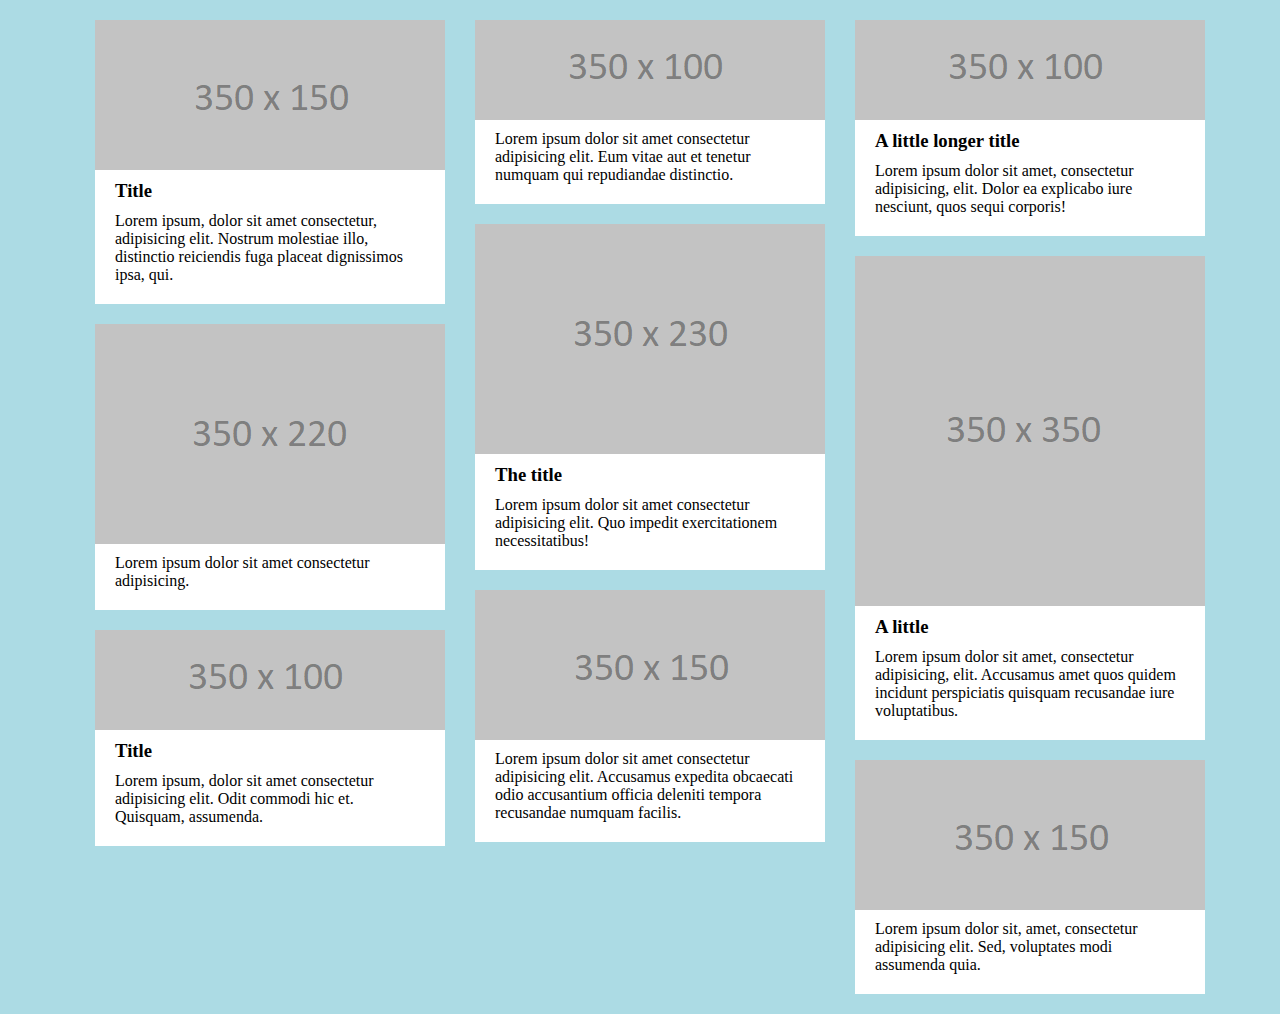
<file: HW_3 exercise_1/index.html>
<!DOCTYPE html>
<html lang="en">

<head>
	<meta charset="UTF-8">
	<meta name="viewport" content="width=device-width, initial-scale=1.0">
	<title>HW_3 exercise_1</title>
	<link rel="stylesheet" type="text/css" href="style.css">
</head>

<body>
	<div class="box">
		<div class="column-1">
			<div class="line-1">
				<img src="img/350x150.png" alt="350*150">
			</div>
			<div class="line_text-1">
				<h3>Title</h3>
				Lorem ipsum, dolor sit amet consectetur, adipisicing elit. Nostrum molestiae illo, distinctio reiciendis
				fuga placeat dignissimos ipsa, qui.
			</div>
			<div class="line-2">
				<img src="img/350x220.png" alt="350*220">
			</div>
			<div class="line_text-2">
				Lorem ipsum dolor sit amet consectetur adipisicing.
			</div>
			<div class="line-3">
				<img src="img/350x100.png" alt="350*100">
			</div>
			<div class="line_text-1">
				<h3>Title</h3>
				Lorem ipsum, dolor sit amet consectetur adipisicing elit. Odit commodi hic et. Quisquam, assumenda.
			</div>
		</div>
		<div class="column-2">
			<div class="line-1">
				<img src="img/350x100.png" alt="350*100">
			</div>
			<div class="line_text-2">
				Lorem ipsum dolor sit amet consectetur adipisicing elit. Eum vitae aut et tenetur numquam qui repudiandae
				distinctio.
			</div>
			<div class="line-2">
				<img src="img/350x230.png" alt="350*230">
			</div>
			<div class="line_text-1">
				<h3>The title</h3>
				Lorem ipsum dolor sit amet consectetur adipisicing elit. Quo impedit exercitationem necessitatibus!
			</div>
			<div class="line-3">
				<img src="img/350x150.png" alt="350*150">
			</div>
			<div class="line_text-2">
				Lorem ipsum dolor sit amet consectetur adipisicing elit. Accusamus expedita obcaecati odio accusantium
				officia deleniti tempora recusandae numquam facilis.
			</div>
		</div>
		<div class="line-1">
			<img src="img/350x100.png" alt="350*100">

			<div class="line_text-1">
				<h3>A little longer title</h3>
				Lorem ipsum dolor sit amet, consectetur adipisicing, elit. Dolor ea explicabo iure nesciunt, quos sequi
				corporis!
			</div>
			<div class="line-2">
				<img src="img/350x350.png" alt="350*350">
			</div>
			<div class="line_text-1">
				<h3>A little</h3>
				Lorem ipsum dolor sit amet, consectetur adipisicing, elit. Accusamus amet quos quidem incidunt perspiciatis
				quisquam recusandae iure voluptatibus.
			</div>
			<div class="line-3">
				<img src="img/350x150.png" alt="350*150">
			</div>
			<div class="line_text-2">
				Lorem ipsum dolor sit, amet, consectetur adipisicing elit. Sed, voluptates modi assumenda quia.
			</div>
		</div>
	</div>
</body>

</html>
</file>
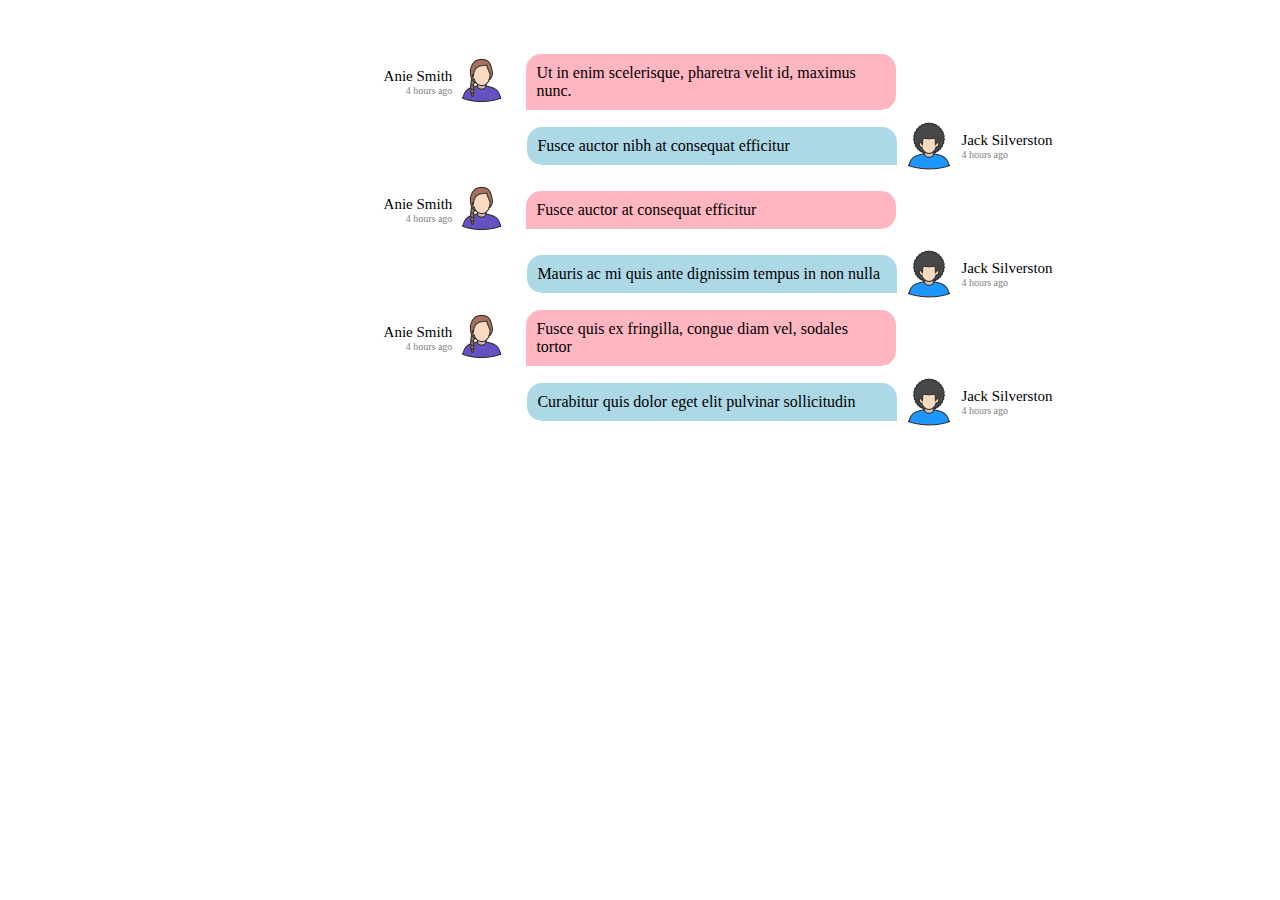
<file: HW_3 exercise_2/index.html>
<!DOCTYPE html>
<html lang="en">
<head>
	<meta charset="UTF-8">
	<meta name="viewport" content="width=device-width, initial-scale=1.0">
	<title>Document</title>
	<link rel="stylesheet" type="text/css" href="style.css">
</head>
<body>
	<div class="box-1">
		<div class="line-1">
			<div id="lin1"><span>Anie Smith</span>4 hours ago
			</div>
			<img src="img\avatar_2.png" alt="avatar">
			<div id="lin2">
				Ut in enim scelerisque, pharetra velit id, maximus nunc.
			</div>
		</div>
		<div class="line-2">
			<div id="lin3">
				Fusce auctor nibh at consequat efficitur
			</div>
			<img src="img/avatar_1.png" alt="avatar_1">
			<div id="lin4"><span>Jack Silverston</span>4 hours ago</div>
		</div>
		<div class="line-3">
			<div id="lin5"><span>Anie Smith</span>4 hours ago
			</div>
			<img src="img\avatar_2.png" alt="avatar_2">
			<div id="lin6">
				Fusce auctor at consequat efficitur
			</div>
		</div>
		<div class="line-4">
			<div id="lin7">
				Mauris ac mi quis ante dignissim tempus in non nulla
			</div>
			<img src="img/avatar_1.png" alt="avatar_1">
			<div id="lin8"><span>Jack Silverston</span>4 hours ago</div>
		</div>
		<div class="line-5">
			<div id="lin9"><span>Anie Smith</span>4 hours ago
			</div>
			<img src="img\avatar_2.png" alt="avatar_2">
			<div id="lin10">
				Fusce quis ex fringilla, congue diam vel, sodales tortor
			</div>
			</div>
			<div class="line-6">
				<div id="lin11">
					Curabitur quis dolor eget elit pulvinar sollicitudin
				</div>
				<img src="img/avatar_1.png" alt="avatar_1">
				<div id="lin12"><span>Jack Silverston</span>4 hours ago
				</div>
			
		</div>
	</body>
	</html>
</file>
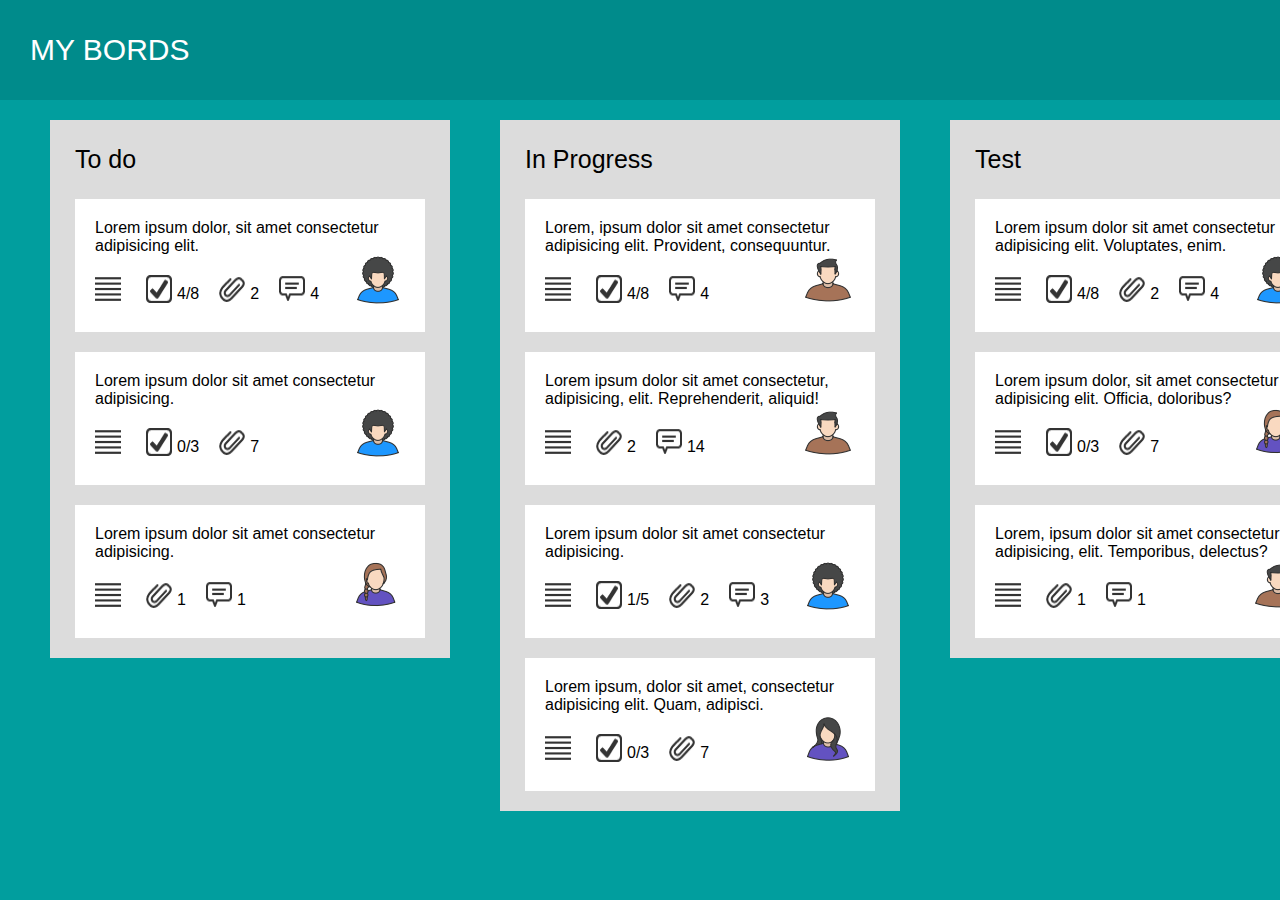
<file: HW_3 exersise_3/index.html>
<!DOCTYPE html>
<html lang="en">
<head>
	<meta charset="UTF-8">
	<meta name="viewport" content="width=device-width, initial-scale=1.0">
	<title>HW_3 exercise_3</title>
	<link rel="stylesheet" type="text/css" href="style.css">
</head>
<body>
	<header>
		<div>
			MY BORDS
		</div>
	</header>
	<main class="body">
		<div class="box-1">
			<span>To do</span>
			<div class="column-1">
				Lorem ipsum dolor, sit amet consectetur adipisicing elit.
				<div class="row-1">
					<img src="img/justify_26.png" alt="justify">
					<img src="img/checkbox_26.png" alt="checkbox">
					<div>4/8</div>
					<img src="img/attach_26.png" alt="attach">
					<div>2</div>
					<img src="img/comments_26.png" alt="comments">
					<div>4</div>
				</div>
				<div class="row-2">
					<img src="img/avatar_1.png" alt="avatar_1">
				</div>
			</div>
			<div class="column-2">
				Lorem ipsum dolor sit amet consectetur adipisicing.
				<div class="row-1">
					<img src="img/justify_26.png" alt="justify">
					<img src="img/checkbox_26.png" alt="checkbox">
					<div>0/3</div>
					<img src="img/attach_26.png" alt="attach">
					<div>7</div>
				</div>
				<div class="row-2">
					<img src="img/avatar_1.png" alt="avatar_1">
				</div>
			</div>
			<div class="column-3">
				Lorem ipsum dolor sit amet consectetur adipisicing.
				<div class="row-1">
					<img src="img/justify_26.png" alt="justify">
					<img src="img/attach_26.png" alt="attach">
					<div>1</div>
					<img src="img/comments_26.png" alt="comments">
					<div>1</div>
				</div>
				<div class="row-2">
					<img src="img/avatar_2.png" alt="avatar_2">
				</div>
			</div>
		</div>
		<div class="box-2">
			<span>In Progress</span>
			<div class="column-1">
				Lorem, ipsum dolor sit amet consectetur adipisicing elit. Provident, consequuntur.
				<div class="row-1">
					<img src="img/justify_26.png" alt="justify">
					<img src="img/checkbox_26.png" alt="checkbox">
					<div>4/8</div>
					<img src="img/comments_26.png" alt="comments">
					<div>4</div>
				</div>
				<div class="row-2">
					<img src="img/avatar_3.png" alt="avatar_3">
				</div>
			</div>
			<div class="column-2">
				Lorem ipsum dolor sit amet consectetur, adipisicing, elit. Reprehenderit, aliquid!
				<div class="row-1">
					<img src="img/justify_26.png" alt="justify">
					<img src="img/attach_26.png" alt="attach">
					<div>2</div>
					<img src="img/comments_26.png" alt="comments">
					<div>14</div>
				</div>
				<div class="row-2">
					<img src="img/avatar_3.png" alt="avatar_3">
				</div>
			</div>
			<div class="column-3">
				Lorem ipsum dolor sit amet consectetur adipisicing.
				<div class="row-1">
					<img src="img/justify_26.png" alt="justify">
					<img src="img/checkbox_26.png" alt="checkbox">
					<div>1/5</div>
					<img src="img/attach_26.png" alt="attach">
					<div>2</div>
					<img src="img/comments_26.png" alt="comments">
					<div>3</div>
				</div>
				<div class="row-2">
					<img src="img/avatar_1.png" alt="avatar_1">
				</div>
			</div>
			<div class="column-4">
				Lorem ipsum, dolor sit amet, consectetur adipisicing elit. Quam, adipisci.
				<div class="row-1">
					<img src="img/justify_26.png" alt="justify">
					<img src="img/checkbox_26.png" alt="checkbox">
					<div>0/3</div>
					<img src="img/attach_26.png" alt="attach">
					<div>7</div>
				</div>
				<div class="row-2">
					<img src="img/avatar_4.png" alt="avatar_4">
				</div>
			</div>
		</div>
		<div class="box-3">
			<span>Test</span>
			<div class="column-1">
				Lorem ipsum dolor sit amet consectetur adipisicing elit. Voluptates, enim.
				<div class="row-1">
					<img src="img/justify_26.png" alt="justify">
					<img src="img/checkbox_26.png" alt="checkbox">
					<div>4/8</div>
					<img src="img/attach_26.png" alt="attach">
					<div>2</div>
					<img src="img/comments_26.png" alt="comments">
					<div>4</div>
				</div>
				<div class="row-2">
					<img src="img/avatar_1.png" alt="avatar_1">
				</div>
			</div>
			<div class="column-2">
				Lorem ipsum dolor, sit amet consectetur adipisicing elit. Officia, doloribus?
				<div class="row-1">
					<img src="img/justify_26.png" alt="justify">
					<img src="img/checkbox_26.png" alt="checkbox">
					<div>0/3</div>
					<img src="img/attach_26.png" alt="attach">
					<div>7</div>
				</div>
				<div class="row-2">
					<img src="img/avatar_2.png" alt="avatar_2">
				</div>
			</div>
			<div class="column-3">
				Lorem, ipsum dolor sit amet consectetur adipisicing, elit. Temporibus, delectus?
				<div class="row-1">
					<img src="img/justify_26.png" alt="justify">
					<img src="img/attach_26.png" alt="attach">
					<div>1</div>
					<img src="img/comments_26.png" alt="comments">
					<div>1</div>
				</div>
				<div class="row-2">
					<img src="img/avatar_3.png" alt="avatar_3">
				</div>
			</div>
		</div>
		<div class="box-4">
			<span>Fix</span>
			<div class="column-1">
				Lorem, ipsum dolor sit amet consectetur adipisicing, elit. Veritatis, minus!
				<div class="row-1">
					<img src="img/justify_26.png" alt="justify">
					<img src="img/checkbox_26.png" alt="checkbox">
					<div>4/8</div>
					<img src="img/attach_26.png" alt="attach">
					<div>2</div>
					<img src="img/comments_26.png" alt="comments">
					<div>4</div>
				</div>
				<div class="row-2">
					<img src="img/avatar_4.png" alt="avatar_4">
				</div>
			</div>
			<div class="column-2">
				Lorem ipsum dolor sit amet consectetur adipisicing.
				<div class="row-1">
					<img src="img/justify_26.png" alt="justify">
					<img src="img/checkbox_26.png" alt="checkbox">
					<div>0/3</div>
					<img src="img/attach_26.png" alt="attach">
					<div>7</div>
				</div>
				<div class="row-2">
					<img src="img/avatar_1.png" alt="avatar_1">
				</div>
			</div>
			<div class="column-3">
				Lorem ipsum dolor sit amet consectetur adipisicing elit. Est!
				<div class="row-1">
					<img src="img/justify_26.png" alt="justify">
					<img src="img/attach_26.png" alt="attach">
					<div>1</div>
					<img src="img/comments_26.png" alt="comments">
					<div>1</div>
				</div>
				<div class="row-2">
					<img src="img/avatar_1.png" alt="avatar_1">
				</div>
			</div>
		</div>
		<div class="box-5">
			<span>Done</span>
			<div class="column-1">
				Lorem ipsum, dolor sit amet consectetur adipisicing.
				<div class="row-1">
					<img src="img/justify_26.png" alt="justify">
					<img src="img/checkbox_26.png" alt="checkbox">
					<div>4/8</div>
					<img src="img/attach_26.png" alt="attach">
					<div>2</div>
					<img src="img/comments_26.png" alt="comments">
					<div>4</div>
				</div>
				<div class="row-2">
					<img src="img/avatar_1.png" alt="avatar_1">
				</div>
			</div>
			<div class="column-2">
				Lorem ipsum dolor sit, amet consectetur adipisicing.
				<div class="row-1">
					<img src="img/justify_26.png" alt="justify">
					<img src="img/checkbox_26.png" alt="checkbox">
					<div>0/3</div>
					<img src="img/attach_26.png" alt="attach">
					<div>7</div>
				</div>
				<div class="row-2">
					<img src="img/avatar_1.png" alt="avatar_1">
				</div>
			</div>
			<div class="column-3">
				Lorem ipsum dolor sit amet consectetur adipisicing elit. Sint?
				<div class="row-1">
					<img src="img/justify_26.png" alt="justify">
					<img src="img/attach_26.png" alt="attach">
					<div>1</div>
					<img src="img/comments_26.png" alt="comments">
					<div>1</div>
				</div>
				<div class="row-2">
					<img src="img/avatar_1.png" alt="avatar_1">
				</div>
			</div>
		</div>
	</main>
</body>
</html>
</file>
<file: HW_3 exercise_1/style.css>
* {
	background-color: #acdbe4;
	margin: 0;
	padding: 0;	
}

body{
	display: flex;
	justify-content: center;
	margin-left: 20px;
	margin-top: 20px;
}


.box{
	display: grid;
	grid-template-columns: repeat(3, 1fr);
	grid-column-gap: 30px;
}

h3{
	width: 310px;
	background-color: white;
	padding-top: 10px;
	padding-bottom: 10px;
}

.line_text-1{
	background-color: white;
	width: 310px;
	margin-bottom: 20px;
	padding-left: 20px;
	padding-bottom: 20px;
	padding-right: 20px;
	margin-top: -4px;
}

.line_text-2{
	background-color: white;
	width: 310px;
	margin-bottom: 20px;
	padding-left: 20px;
	padding-bottom: 20px;
	padding-top: 10px;
	padding-right: 20px;
	margin-top: -4px;
}
</file>
<file: HW_3 exercise_2/style.css>
*{
	margin: 0;
	padding: 0;
}

.box-1{
	display: flex;
	flex-direction: column;
	align-items: center;
	margin-top: 50px;
}

.line-1, .line-2, .line-3, .line-4, .line-5, .line-6{
	display: flex;
	align-items: center;
}

#lin1, #lin5, #lin9{
	display: flex;
	flex-direction: column;
	color: gray;
	font-size: 10px;
	text-align: right;
}

#lin2, #lin6, #lin10{
	width: 350px;
	background-color: #FFB6C1;
	padding: 10px;
	margin-left: 10px;
	border-radius: 15px 15px 15px 0;
}

#lin3, #lin7, #lin11{
	width: 350px;
	background-color: #ADD8E6;
	padding: 10px;
	border-radius: 15px 15px 0 15px;
	margin-left: 300px;
}

#lin4, #lin8, #lin12{
	display: flex;
	flex-direction: column;
	color: gray;
	font-size: 10px;
	text-align: left;
}

span{

	color: black;
	font-size: 15px;
}
</file>
<file: HW_3 exersise_3/style.css>
*{
	margin: 0;
	padding: 0;
	font-family: 'Montserrat', sans-serif;
}

header{
	display: flex;
	justify-content: flex-start;
	align-items: center;	
	height: 100px;
	width: 100%;
	background-color: #008B8B;
	color: #fff;
	font-size: 30px;
	padding-left: 30px;
	position: fixed;
}

body{
	background:  #019E9E;
}

.body{
	display: flex;
	flex-direction: row;
	align-items: flex-start;
}

.box-1, .box-2, .box-3, .box-4, .box-5{
	display: flex;
	flex-direction: column;
	background-color: #DCDCDC;
	margin-left: 50px;
	margin-top: 120px;
	margin-bottom: 20px;
}

span{
	padding: 25px;
	font-size: 25px;
}

.column-1, .column-2, .column-3, .column-4{
	background-color: #fff;
	width: 310px;
	margin-left: 25px;
	margin-bottom: 20px;
	padding: 20px;
	margin-right: 25px;
}

.row-1{
	display: flex;
	padding-top: 20px;
}

.row-1 div{
	margin-left: -20px;
	margin-right: 20px;
	padding-top: 10px;
}

.row-2{
   display: flex;
   justify-content: flex-end;
   margin-top: -55px;
   margin-right: -30px;
}

img{
	margin-right: 25px;
}
</file>
